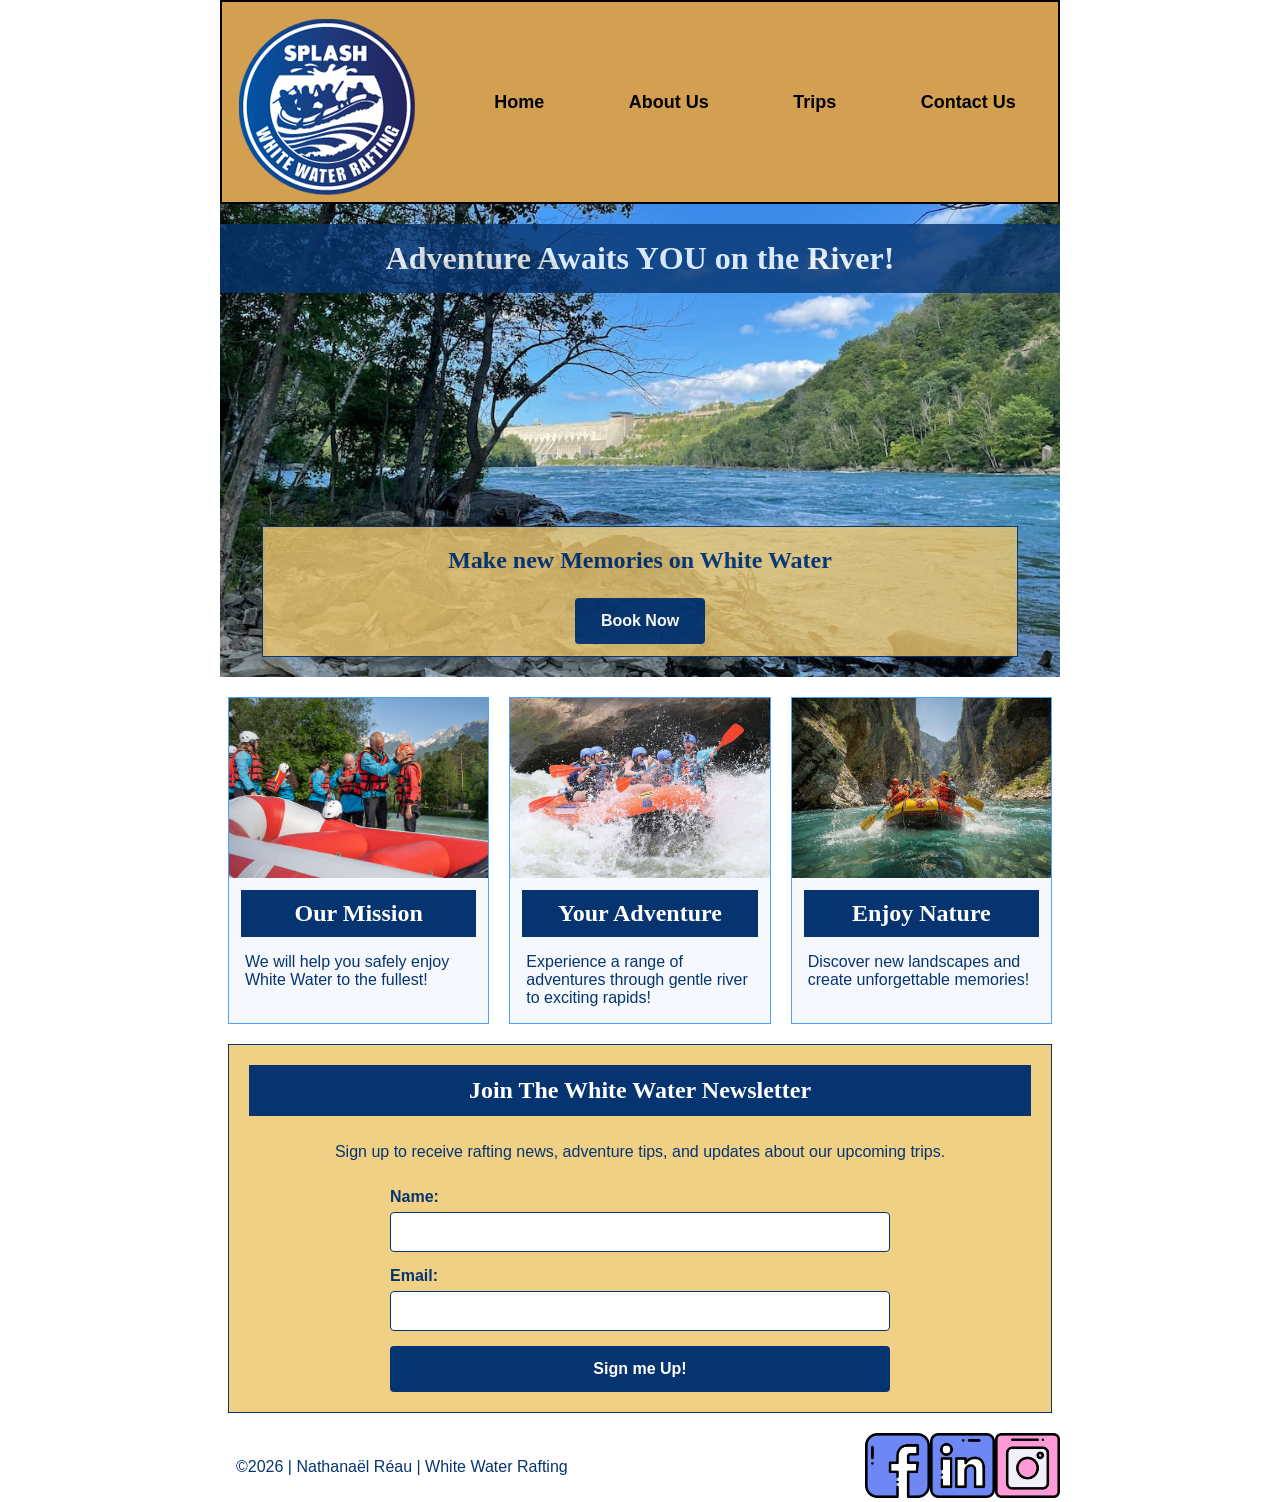
<file: wwr/index.html>
<!DOCTYPE html>
<html lang="en">
<head>
    <meta charset="UTF-8">
    <meta name="viewport" content="width=device-width, initial-scale=1.0">
    <title>White Water Rafting | Homepage</title>
    <meta name="description" content="Homepage of White Water Rafting showcasing what to expect from the company.">
    <meta name="author" content="Nathanaël Réau">
    <link rel="stylesheet" href="styles/rafting.css">
</head>
<body>

    <header>
        <img src="images/z-splash.png" alt="White Water Rafting Logo">
        <nav>
            <a href="index.html">Home</a>
            <a href="about.html">About Us</a>
            <a href="trips.html">Trips</a>
            <a href="contact.html">Contact Us</a>
        </nav>
    </header>

    <main>
        <div class="hero">
            <img src="images/river.jpg" alt="White water river photo">

            <h1>Adventure Awaits YOU on the River!</h1>
        

            <section class="home-cta">
                <h2>Make new Memories on White Water</h2>

                <a href="trips.html" class="trips-button">
                    Book Now
                </a>
            </section>
        </div>

        <section class="home-content">
            <figure class="home-card">
                <img src="images/index1.jpg" alt="Rafting guide helping a group prepare for the adventure.">
            
                <figcaption class="home-card-text">
                    <h2>Our Mission</h2>
                    <p>We will help you safely enjoy White Water to the fullest!</p>
                </figcaption>
            </figure>

            <figure class="home-card">
                <img src="images/index2.jpg" alt="A group paddling rapids.">

                <figcaption class="home-card-text">
                    <h2>Your Adventure</h2>
                    <p>Experience a range of adventures through gentle river to exciting rapids!</p>
                </figcaption>
            </figure>

            <figure class="home-card">
                <img src="images/index3.jpg" alt="Beautiful rafting river scenery.">

                <figcaption class="home-card-text">
                    <h2>Enjoy Nature</h2>
                    <p>Discover new landscapes and create unforgettable memories!</p>
                </figcaption>
            </figure>
        </section>

        <section class="newsletter">
            <h2>Join The White Water Newsletter</h2>

            <p>Sign up to receive rafting news, adventure tips, and updates about our upcoming trips.</p>

            <form action="#" method="post">
                <div class="newsletter-field">
                    <label for="newsletter-name">Name:</label>
                    <input type="text" id="newsletter-name" name="name" required>
                </div>

                <div class="newsletter-field">
                    <label for="newsletter-email">Email:</label>
                    <input type="email" id="newsletter-email" name="email" required>
                </div>

                <button type="submit">Sign me Up!</button>
            </form>
        </section>
    </main>

    <footer>
        <p>©️2026 | Nathanaël Réau | White Water Rafting</p>
        <nav class="socialmedia">
            <a href="https://facebook.com"> <img src="images/facebook-icon.png" alt="Facebook icon"></a>
            <a href="https://linkedin.com"> <img src="images/linkedin-icon.png" alt="Linkedin icon"></a>
            <a href="https://instagram.com"> <img src="images/instagram-icon.png" alt="Instagram icon"></a>
        </nav>
    </footer>
</body>
</html>
</file>
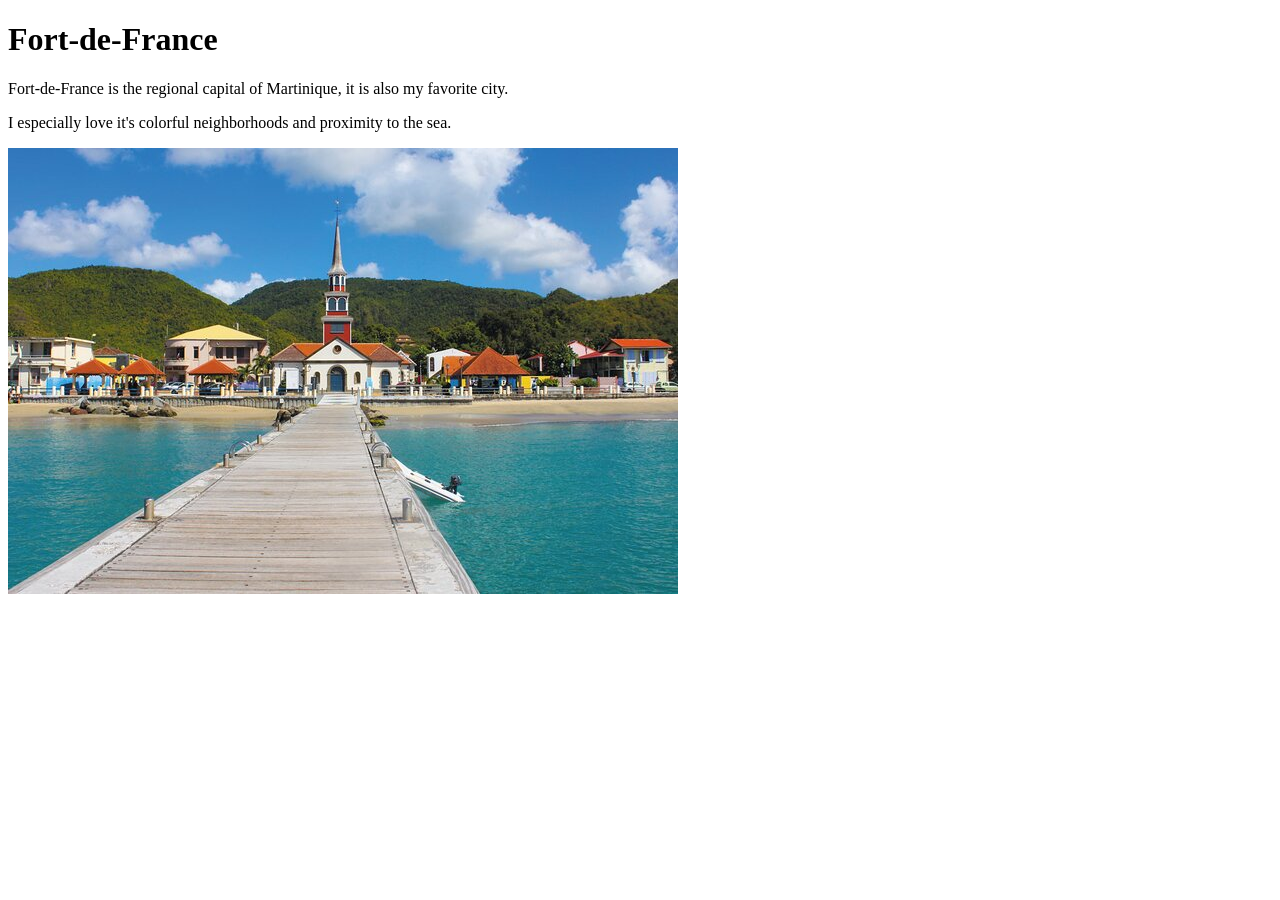
<file: week01/favorite-city.html>
<!DOCTYPE html>
<html lang="en">

<head>
    <meta charset="UTF-8">
    <meta name="viewport" content="width=device-width, initial-scale=1.0">
    <title>My Favorite City - Nathanaël Réau</title>
</head>

<body>
    <h1>Fort-de-France</h1>
    <p>Fort-de-France is the regional capital of Martinique, it is also my favorite city.</p>
    <p>I especially love it's colorful neighborhoods and proximity to the sea.</p>
    <img src="images/fort-de-france.jpg" alt="the city fort-de-france">

</body>

</html>
</file>
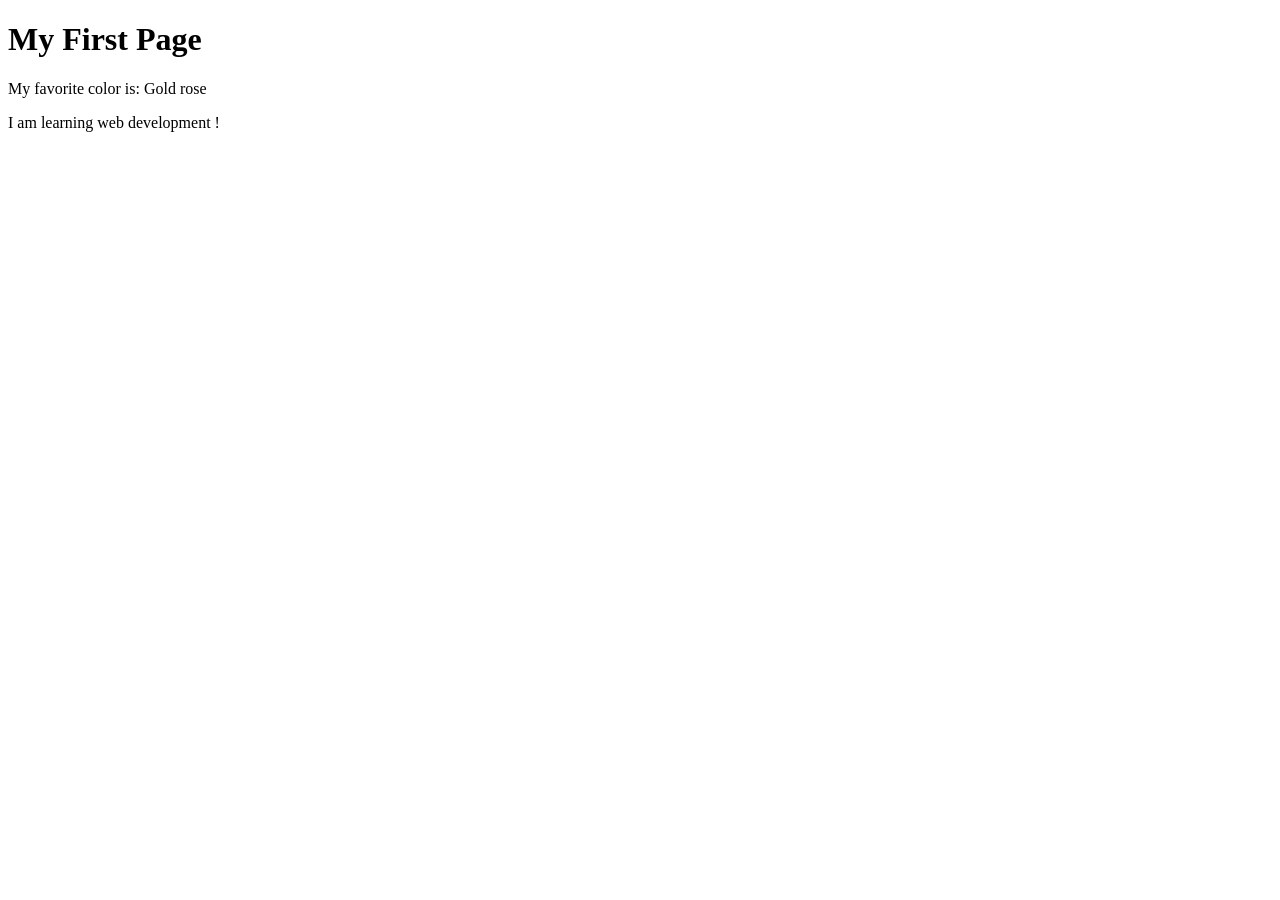
<file: week01/first-page.html>
<!DOCTYPE html>
<html lang="en">
<head>
    <meta charset="UTF-8">
    <meta name="viewport" content="width=device-width, initial-scale=1.0">
    <title>My First Page</title>
</head>
<body>
    <h1>My First Page</h1>
    <p>My favorite color is: Gold rose </p>
    <p> I am learning web development !</p>
</body>
</html>
</file>
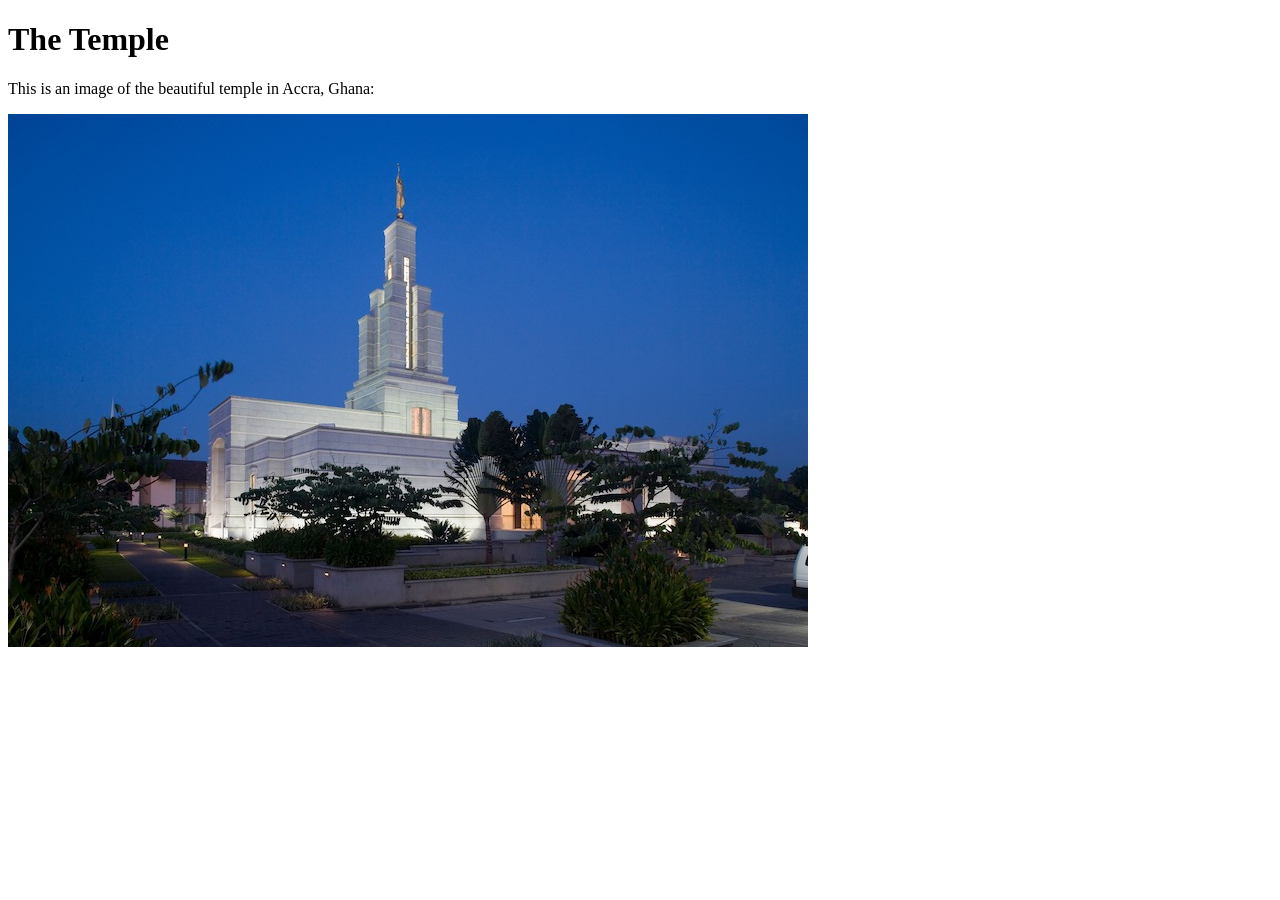
<file: week01/images.html>
<!DOCTYPE html>
<html lang="en">
<head>
    <meta charset="UTF-8">
    <meta name="viewport" content="width=device-width, initial-scale=1.0">
    <title>Temple Image</title>
</head>
<body>
    <h1>The Temple</h1>
    <p>This is an image of the beautiful temple in Accra, Ghana:</p>
    <img src="images/temple_small.jpg" alt="The Accra Ghana Temple">
    
</body>
</html>
</file>
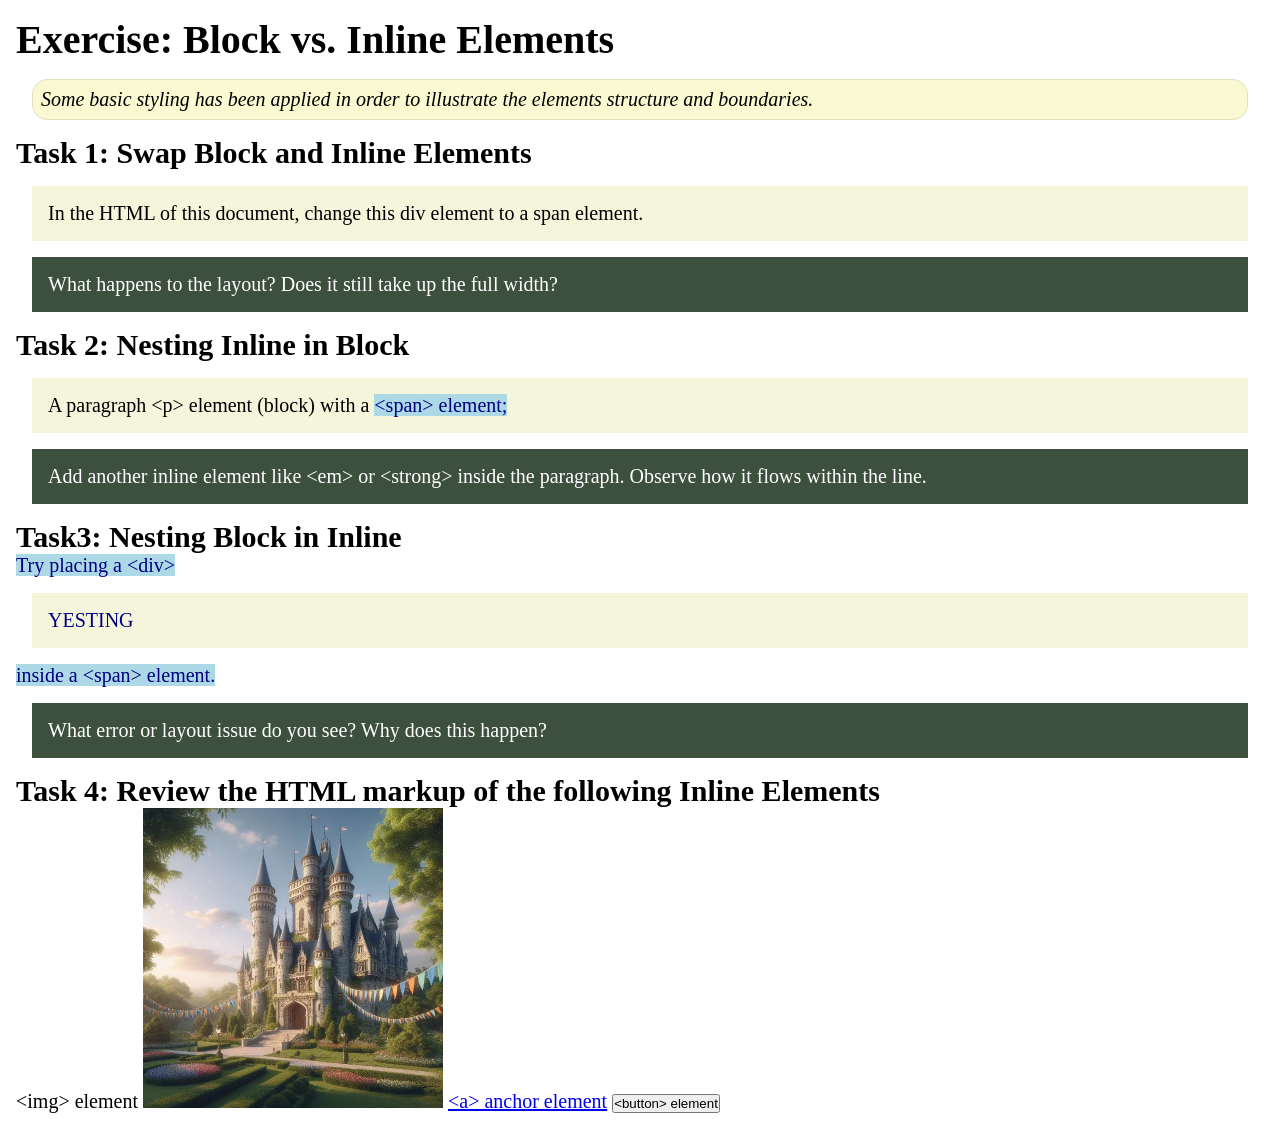
<file: week02/block-vs-inline.html>
<!DOCTYPE html>
<html lang="en">

<head>
    <meta charset="UTF-8">
    <meta name="viewport" content="width=device-width, initial-scale=1.0">
    <title>Exercise: Block vs. Inline Elements</title>
    <link rel="stylesheet" href="styles/block-vs-inline.css">
</head>

<body>
    <main>
        <h1>Exercise: Block vs. Inline Elements</h1>
        <p class="note">Some basic styling has been applied in order to illustrate the elements structure and
            boundaries.</p>

        <h2>Task 1: Swap Block and Inline Elements</h2>
        <div>In the HTML of this document, change this div element to a span element.</div>

        <p class="question">What happens to the layout? Does it still take up the full width?</p>

        <h2>Task 2: Nesting Inline in Block</h2>
        <p>A paragraph &lt;p&gt; element (block) with a <span>&lt;span&gt; element;</span></p>
        <p class="question">Add another inline element like &lt;em&gt; or &lt;strong&gt; inside the paragraph. Observe
            how it flows within the line.</p>

        <h2>Task3: Nesting Block in Inline</h2>
        <span>Try placing a &lt;div&gt; <div>YESTING</div> inside a &lt;span&gt; element.</span>
            <p class="question">What error or layout issue do you see? Why does this happen?</p>


            <h2>Task 4: Review the HTML markup of the following Inline Elements</h2>
        &lt;img&gt; element
        <img src="images/castle.webp" alt="placeholder image (images are inline)" width="300" height="300">
        <a href="https://churchofjesuschrist.org">&lt;a&gt; anchor element</a>
        <button type="button">&lt;button&gt; element</button>
    </main>
</body>

</html>
</file>
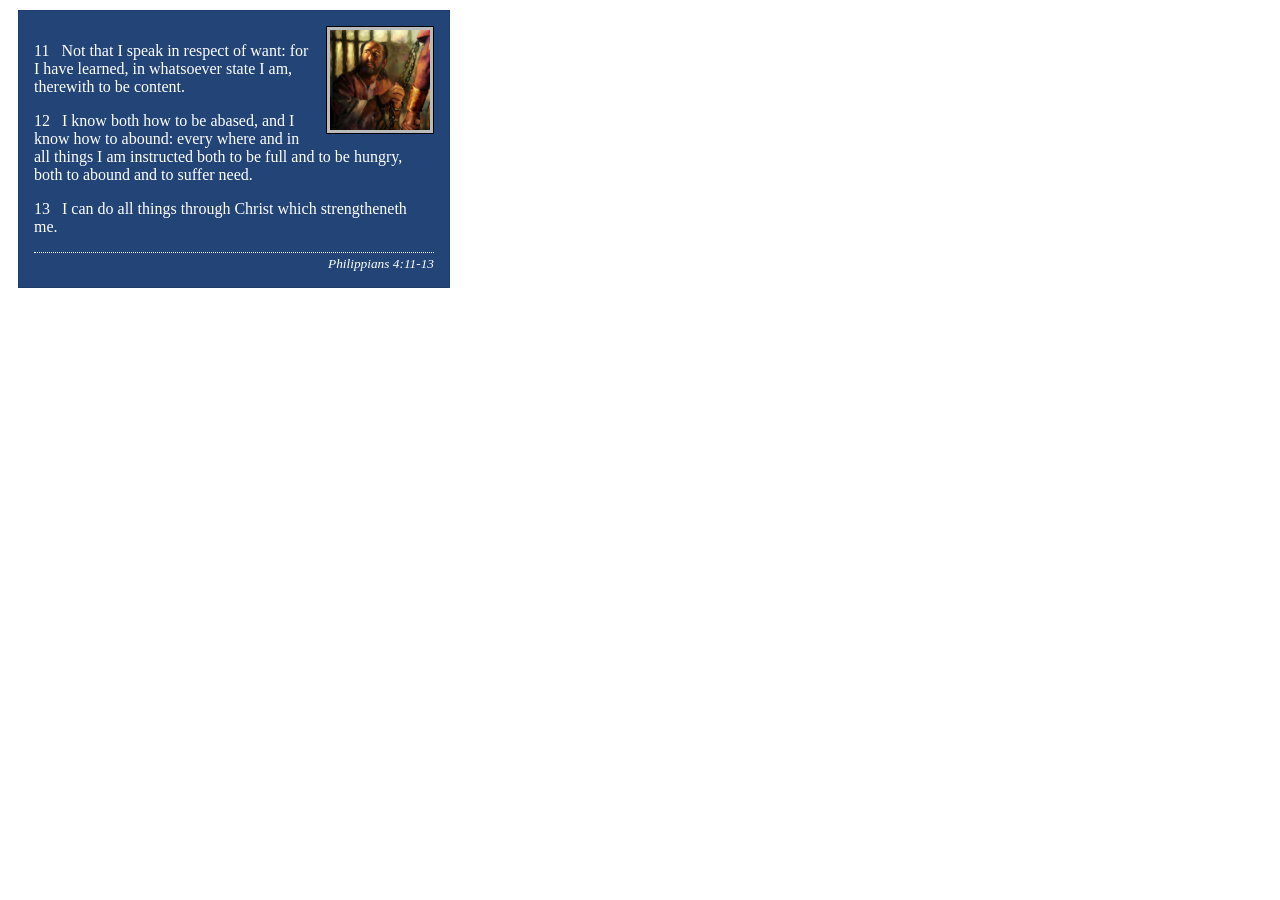
<file: week02/box-model-solution.html>
<!DOCTYPE html>
<html lang="en">
<head>
    <meta charset="UTF-8">
    <meta name="viewport" content="width=device-width, initial-scale=1.0">
    <title>Box Model Activity</title>
    <link rel="stylesheet" href="styles/box-model-solution.css">
</head>
<body>
    <main>
        <div class="callout">
            <img src="images/apostle-paul-imprisoned.webp" alt="Paul the Apostle - Imprisoned in Rome" width="200" height="200">
            <blockquote>
                <p>11 &nbsp; Not that I speak in respect of want: for I have learned, in whatsoever state I am, therewith to be content.</p>
                <p>12 &nbsp; I know both how to be abased, and I know how to abound: every where and in all things I am instructed both to be full and to be hungry, both to abound and to suffer need.</p>
                <p>13 &nbsp; I can do all things through Christ which strengtheneth me.</p>
            </blockquote>
            <cite>Philippians 4:11-13</cite>
        </div>
    </main>
</body>
</html>
</file>
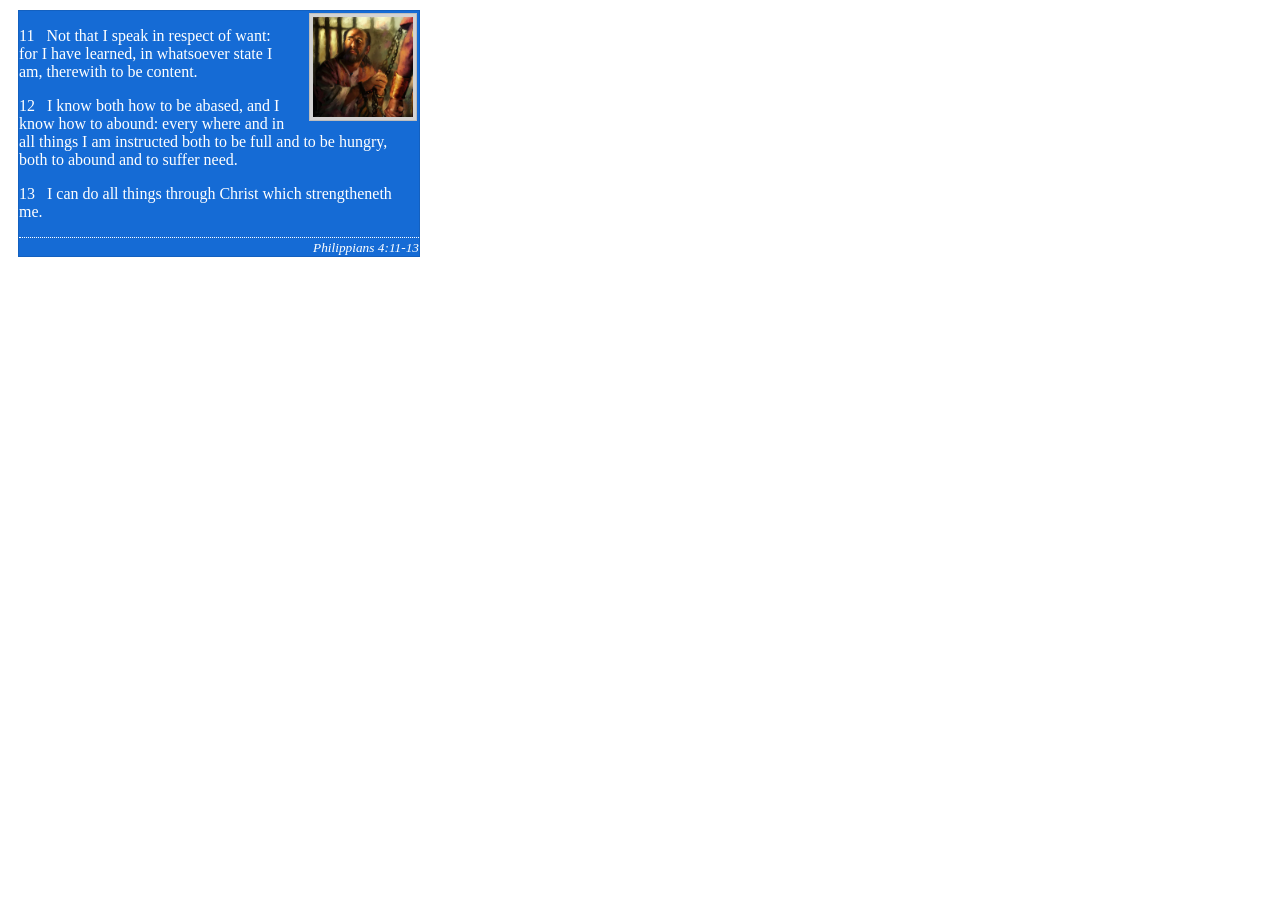
<file: week02/box-model.html>
<!DOCTYPE html>
<html lang="en">
<head>
    <meta charset="UTF-8">
    <meta name="viewport" content="width=device-width, initial-scale=1.0">
    <title>Box Model Activity</title>
    <link rel="stylesheet" href="styles/box-model.css">
</head>
<body>
    <main>
        <div class="callout">
            <img src="images/apostle-paul-imprisoned.webp" alt="Paul the Apostle - Imprisoned in Rome" width="200" height="200">
            <blockquote>
                <p>11 &nbsp; Not that I speak in respect of want: for I have learned, in whatsoever state I am, therewith to be content.</p>
                <p>12 &nbsp; I know both how to be abased, and I know how to abound: every where and in all things I am instructed both to be full and to be hungry, both to abound and to suffer need.</p>
                <p>13 &nbsp; I can do all things through Christ which strengtheneth me.</p>
            </blockquote>
            <cite>Philippians 4:11-13</cite>
        </div>
    </main>
</body>
</html>
</file>
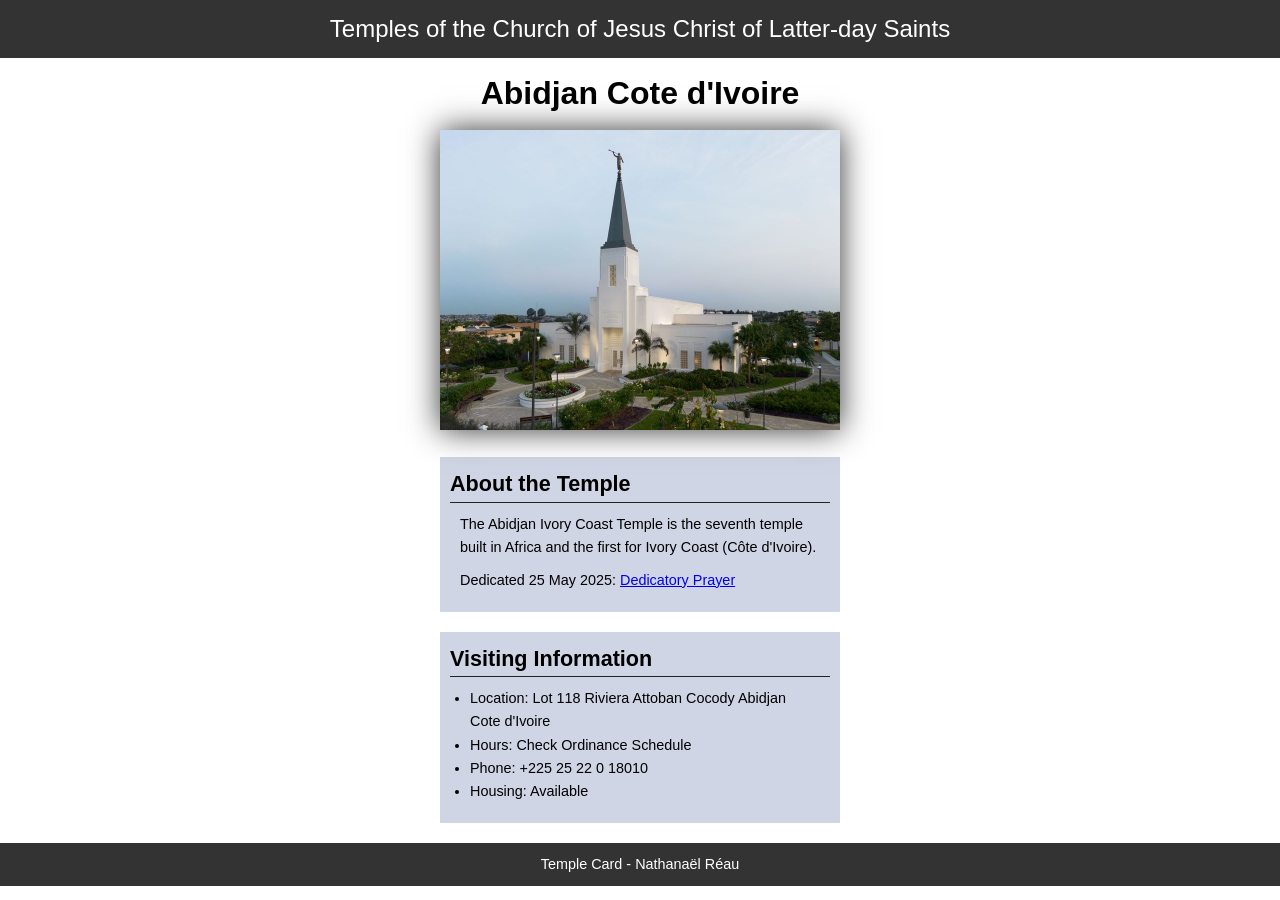
<file: week02/temple.html>
<!DOCTYPE html>
<html lang="en">

<head>
    <meta charset="UTF-8">
    <meta name="viewport" content="width=device-width, initial-scale=1.0">
    <title>Temple Card - Abidjan Cote d'Ivoire</title>
    <link rel="stylesheet" href="styles/temple.css">
</head>

<body>
    <header>
        <p>Temples of the Church of Jesus Christ of Latter-day Saints</p>
    </header>
    <main>
        <h1>Abidjan Cote d'Ivoire</h1>
        <picture>
            <img src="images/abidjan-ivory-coast.jpeg" alt="Abidjan Cote d'Ivoire Temple">
        </picture>
        <section>
            <h2>About the Temple</h2>
            <p>The Abidjan Ivory Coast Temple is the seventh temple built in Africa and the first for Ivory Coast (Côte
                d'Ivoire).</p>
            <p>Dedicated 25 May 2025: <a
                    href="https://www.churchofjesuschrist.org/temples/dedicatory-prayer/abidjan-ivory-coast-temple/2025-05-25?lang=eng"
                    target="_blank" rel="noopener noreferrer">Dedicatory Prayer</a></p>
        </section>
        <section>
            <h2>Visiting Information</h2>
            <ul>
                <li>Location: Lot 118 Riviera Attoban Cocody Abidjan Cote d'Ivoire</li>
                <li>Hours: Check Ordinance Schedule</li>
                <li>Phone: +225 25 22 0 18010</li>
                <li>Housing: Available</li>
            </ul>
        </section>
    </main>
    <footer>
        <p>Temple Card - Nathanaël Réau</p>
    </footer>
</body>

</html>
</file>
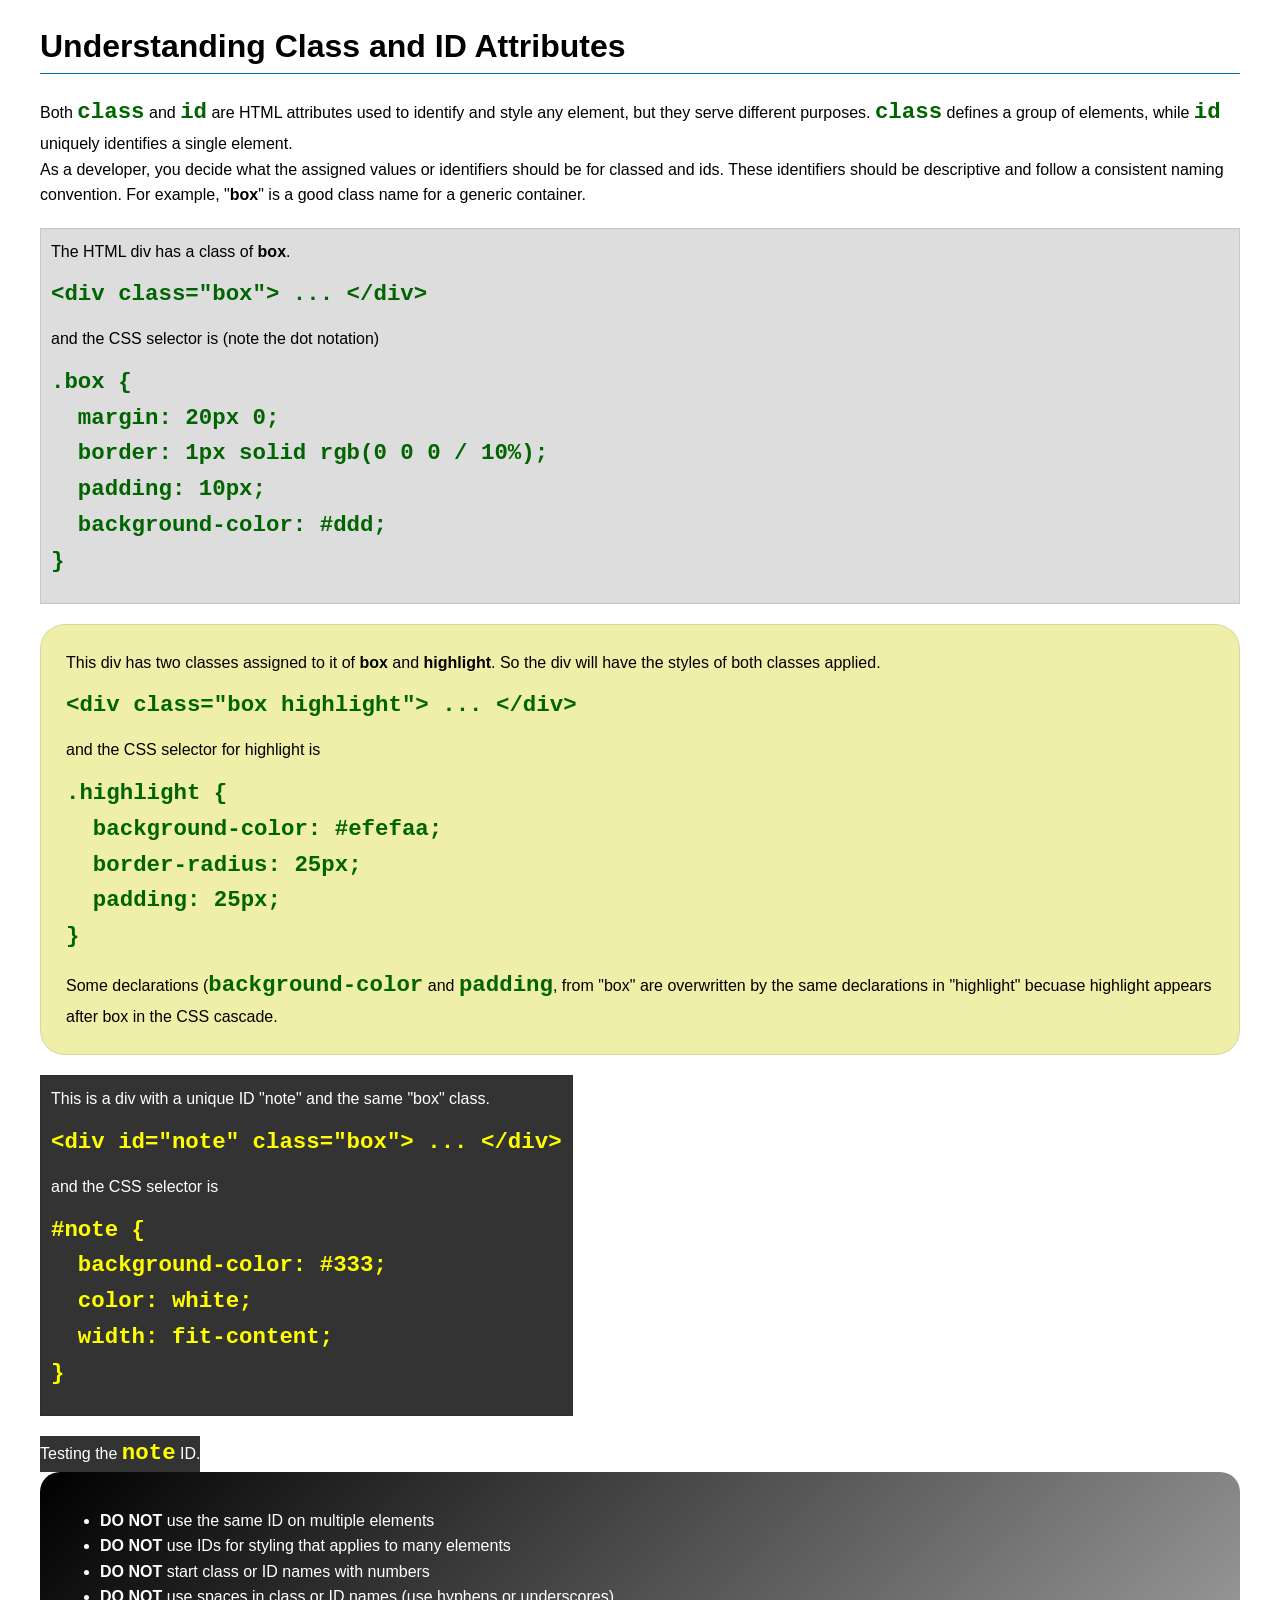
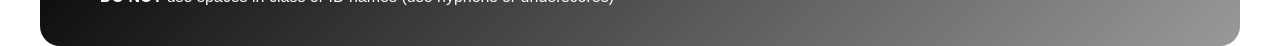
<file: week03/class-and-id.html>
<!DOCTYPE html>
<html lang="en">

<head>
    <meta charset="UTF-8">
    <meta name="viewport" content="width=device-width, initial-scale=1.0">
    <title>Class vs ID Attributes</title>
    <link rel="stylesheet" href="styles/class-and-id.css">
</head>

<body>
    <h1>Understanding Class and ID Attributes</h1>
    <p>Both <code>class</code> and <code>id</code> are HTML attributes used to identify and style any element, but they
        serve different purposes. <code>class</code> defines a group of elements, while <code>id</code> uniquely
        identifies a single element.</p>
    <p>As a developer, you decide what the assigned values or identifiers should be for classed and ids. These
        identifiers should be
        descriptive and follow a consistent naming convention. For example, "<strong>box</strong>" is a good class name
        for a generic container.</p>
    <div class="box">
        <p>The HTML div has a class of <strong>box</strong>.</p>
        <pre><code class="html">&lt;div class="box"&gt; ... &lt;/div&gt;</code></pre>
        and the CSS selector is (note the dot notation)
        <pre><code class="css">.box {
  margin: 20px 0;
  border: 1px solid rgb(0 0 0 / 10%);
  padding: 10px;
  background-color: #ddd; 
}</code></pre>
    </div>

    <div class="box highlight">
        <p>This div has two classes assigned to it of <strong>box</strong> and <strong>highlight</strong>. So the div
            will have the styles of both classes applied.</p>
        <pre><code class="html">&lt;div class="box highlight"&gt; ... &lt;/div&gt;</code></pre>
        and the CSS selector for highlight is
        <pre><code class="css">.highlight {
  background-color: #efefaa;
  border-radius: 25px;
  padding: 25px;
}</code></pre>
<p>Some declarations (<code>background-color</code> and <code>padding</code>, from "box" are overwritten by the same declarations in "highlight" becuase highlight appears after box in the CSS cascade.</p>
    </div>

    <div id="note" class="box">
        <p>This is a div with a unique ID "note" and the same "box" class.</p>
        <pre><code class="html">&lt;div id="note" class="box"&gt; ... &lt;/div&gt;</code></pre>
        and the CSS selector is
        <pre><code class="css">#note {
  background-color: #333;
  color: white;
  width: fit-content;
}</code></pre>
    </div>

    <div id="note">
        <p>Testing the <code>note</code> ID.</p>
    </div>

    <section id="best-practice">
        <ul>
            <li><strong>DO NOT</strong> use the same ID on multiple elements</li>
            <li><strong>DO NOT</strong> use IDs for styling that applies to many elements</li>
            <li><strong>DO NOT</strong> start class or ID names with numbers</li>
            <li><strong>DO NOT</strong> use spaces in class or ID names (use hyphens or underscores)</li>
        </ul>
    </section>




</body>

</html>
</file>
<file: wwr/styles/rafting.css>
:root {
    --primary-color: #4ba2ff;
    --secondary-color: #eec870d8;
    --accent1-color: #063470;
    --accent2-color: #be7500af;
    --heading-font : "Times New Roman", "Georgia", serif;
    --body-font : Arial, Helvetica, sans-serif;
}

 * {
    margin: 0;
    padding: 0;
    box-sizing: border-box;
}

body {
    font-family: var(--body-font);
    color: var(--accent1-color);
}

header, main, footer {
    width: 840px;
    margin: 0 auto;
}

header {
    display: grid;
    align-items: center;
    grid-template-columns: 200px 1fr;
    gap: 30px;
    background-color: var(--accent2-color);
    border: 2px solid black;
}

header nav { 
    display: flex;
    justify-content: space-around;
    align-items: center; 
    margin: 0; 
    padding: 0;
}

header nav a {
    text-decoration: none;
    font-size: large;
    font-weight: bold;
    color: black;
}

h1, h2 {
    font-family: var(--heading-font);
    color: var(--primary-color);
}

nav, p, section, article {
    padding: 8px;
    margin: 8px;
}

.hero {
    position: relative;
}

.hero > img {
    display: block;
    width: 100%;
    height: auto;
}

h1 {
    position: absolute;
    top: 20px;
    width: 100%;
    padding: 16px;
    text-align: center;
    opacity: 0.8;
    background-color: var(--accent1-color);
    color: #fff;
}

.hero article{
    position: absolute;
    top: 30px;
    width: 100%;
    margin: 300px 0 20px;
    padding: 22px;
    text-align: center;
    background-color: var(--accent2-color);
    color: black;
}

.hero article img {
    float: right;
    width: 250px;
    height: auto;
}

h2 {
    position: relative;
    top: 20px;
    width: 100%;
    padding: 16px;
    text-align: center;
    opacity: 0.8;
    background-color: var(--secondary-color);
    color: black;
}

.history {
    display: grid;
    grid-template-columns: 1fr 200px 1fr;
    align-items: center;
    gap: 20px;
}

.history h2{
    grid-column: 1/4;
}

.history p {
    column-count: 1;
    margin: 6px;
}

.history img {
    height: auto;
    width: 200px;
}


/* ABOUT: ADVENTURE CARDS */

.adventures-section {
    margin: 20px 8px;
    padding: 20px;
    background-color: #f5f8fc;
    border: 1px solid var(--primary-color);
}

.adventures-section > h2 {
    width: 100%;
    margin: 0 0 20px;
    padding: 14px;
    background-color: var(--accent1-color);
    color: white;
    text-align: center;
    opacity: 1;
}

.adventures {
    display: grid;
    grid-template-columns: repeat(5, minmax(0, 1fr));
    gap: 15px;
}

.adventure-card {
    min-width: 0;
    margin: 0;
    padding: 0;
    background-color: white;
    border: 1px solid var(--primary-color);
    border-radius: 4px;
}

.adventure-card img {
    display: block;
    width: 100%;
    height: 120px;
    object-fit: cover;
}

.adventure-card figcaption {
    padding: 15px;
    text-align: center;
}

.adventure-card h3 {
    margin: 0 0 10px;
    color: var(--accent1-color);
    font-family: var(--heading-font);
    font-size: 1.1rem;
    
}


/*Footer*/

footer nav img{
    position: relative;
    width: 65px;
    height: auto;
}

footer {
    display: grid;
    align-items: center;
    grid-template-columns: 1fr 1fr;
}

.socialmedia {
    display: flex;
    text-decoration: none;
    justify-content: flex-end;
    flex-direction: row;
    align-items: center; 
    margin: 0; 
    padding: 0;
}


/*CONTACT US PAGE*/

.company-info { 
    margin: 20px 0;
    padding: 15px; 
    background-color: #f5f8fc; 
    border: 1px solid var(--primary-color);
}

.company-info p { 
    padding: 5px; 
    margin: 5px; 
    line-height: 1.6; 
}

.map {
    margin: 20px auto; 
    text-align: center; 
}

/*Employee Profile part*/

.employees {
    display: grid; 
    grid-template-columns: repeat(3, 1fr); 
    gap: 15px; 
    margin: 20px 0; 
    padding: 10px; 
}

.employees h2 { 
    grid-column: 1 / 4; 
}

.employees figure {
    margin: 0; 
    padding: 10px; 
    text-align: center; 
    background-color: var(--secondary-color); 
    border: 1px solid var(--accent1-color); 
}

.employees img { 
    display: block; 
    width: 100%; 
    height: 180px; 
    object-fit: cover; 
} 

.employees figcaption { 
    padding: 10px 2px; 
    font-size: 14px; 
    font-weight: bold; 
    color: black; 
}


/*Contact Form*/

.contact-form { 
    margin: 20px 0; 
    padding: 20px; 
    background-color: #f5f8fc; 
    border: 1px solid var(--primary-color); 
}

.contact-form form { 
    max-width: 600px; 
    margin: 0 auto; 
}

.contact-form .form-item { 
    margin: 15px 0; 
    padding: 0;
} 

.contact-form label { 
    font-weight: bold; 
}

.contact-form input[type="text"], .contact-form input[type="email"], .contact-form textarea { 
    display: block; 
    width: 100%; 
    margin-top: 6px; 
    padding: 10px; 
    font-family: var(--body-font); 
    font-size: 1rem; 
    border: 1px solid var(--accent1-color); 
    border-radius: 4px; 
}

.contact-form fieldset { 
    margin: 15px 0; 
    padding: 15px; 
    border: 1px solid var(--accent1-color); 
}

.contact-form legend { 
    padding: 0 5px; 
    font-weight: bold; 
}

.contact-form fieldset div { 
    margin: 10px 0; 
}

.contact-form input[type="radio"], .contact-form input[type="checkbox"] { 
    margin-right: 8px;
}

.contact-form button[type="submit"] { 
    width: 100%; 
    padding: 12px; 
    margin-top: 10px; 
    background-color: var(--accent1-color); 
    color: white; 
    font-family: var(--body-font); 
    font-size: 1rem; 
    font-weight: bold; 
    border: 2px solid var(--accent1-color); 
    border-radius: 4px; cursor: pointer; 
}

.contact-form button[type="submit"]:hover { 
    background-color: var(--primary-color); 
    color: black; 
}


/*Map and Form side by side hustle*/

.contact-layout { 
    display: grid; 
    grid-template-columns: 1fr 1fr; 
    gap: 20px; 
    align-items: start; 
    margin: 20px 8px; 
} 

.contact-layout .map, .contact-layout .contact-form { 
    min-width: 0; 
    margin: 0; 
    padding: 15px; 
} 

.contact-layout .contact-form form { 
    width: 100%; 
} 

.contact-layout h2 { 
    font-size: 1.3rem; 
}


/* Contact page heading overrides */

main > h1 {
    position: relative;
    top: auto;
    opacity: 1;
    margin: 20px 0;
    background-color: var(--accent1-color);
    color: white;
}

main > section h2 {
    position: static;
    top: auto;
    margin: 0 0 20px;
}

/* HOME PAGE */

.home-content {
    display: grid;
    grid-template-columns: repeat(3, minmax(0, 1fr));
    gap: 20px;
    margin: 20px 8px;
    padding: 0;
}

.home-card {
    background-color: #f5f8fc;
    border: 1px solid var(--primary-color);
}

.home-card img {
    display: block;
    width: 100%;
    height: 180px;
}

.home-card-text {
    padding: 12px;
}

.home-card-text h2 {
    width: 100%;
    margin: 0 0 12px;
    padding: 10px;
    background-color: var(--accent1-color);
    color: white;
    text-align: center;
    opacity: 1;
}

.home-card-text p {
    margin: 0;
    padding: 4px;
}


.home-card {
    margin: 0;
    min-width: 0;
    background-color: #f5f8fc;
    border: 1px solid var(--primary-color);
}


/* HOME PAGE: CALL TO ACTION */

.hero .home-cta {
    position: absolute;
    bottom: 20px;
    left: 5%;
    width: 90%;
    margin: 0;
    padding: 12px 20px;
    text-align: center;
    background-color: var(--secondary-color);
    border: 1px solid var(--accent1-color);
    opacity: 0.95;
}

.hero .home-cta h2 {
    position: static;
    top: auto;
    width: 100%;
    margin: 0 0 8px;
    padding: 8px;
    background-color: transparent;
    color: var(--accent1-color);
    text-align: center;
    opacity: 1;
}

.hero .trips-button {
    margin: 8px 0 0;
    display: inline-block;
    padding: 12px 24px;
    background-color: var(--accent1-color);
    color: white;
    text-decoration: none;
    font-weight: bold;
    border: 2px solid var(--accent1-color);
    border-radius: 4px;
}


/* HOME PAGE: NEWSLETTER FORM */

.newsletter {
    margin: 20px 8px;
    padding: 20px;
    background-color: var(--secondary-color);
    border: 1px solid var(--accent1-color);
}

.newsletter h2 {
    width: 100%;
    margin: 0 0 15px;
    padding: 12px;
    background-color: var(--accent1-color);
    color: white;
    text-align: center;
    opacity: 1;
}

.newsletter > p {
    text-align: center;
    line-height: 1.6;
}

.newsletter form {
    max-width: 500px;
    margin: 0 auto;
}

.newsletter-field {
    margin: 15px 0;
}

.newsletter-field label {
    display: block;
    margin-bottom: 6px;
    font-weight: bold;
}

.newsletter-field input {
    display: block;
    width: 100%;
    padding: 10px;
    font-family: var(--body-font);
    font-size: 1rem;
    border: 1px solid var(--accent1-color);
    border-radius: 4px;
}

.newsletter button {
    width: 100%;
    padding: 12px;
    background-color: var(--accent1-color);
    color: white;
    font-family: var(--body-font);
    font-size: 1rem;
    font-weight: bold;
    border: 2px solid var(--accent1-color);
    border-radius: 4px;
}

.newsletter button:hover {
    background-color: var(--primary-color);
    color: black;
}


/* TRIPS PAGE: INTRODUCTION */

.trips-intro {
    margin: 20px 8px;
    padding: 20px;
    text-align: center;
    background-color: var(--secondary-color);
    border: 1px solid var(--accent1-color);
}

.trips-intro h1 {
    position: static;
    width: 100%;
    margin: 0 0 15px;
    padding: 15px;
    background-color: var(--accent1-color);
    color: white;
    text-align: center;
    opacity: 1;
}

.trips-intro p {
    max-width: 650px;
    margin: 0 auto;
    line-height: 1.7;
    color: black;
}


/* TRIPS PAGE: FEATURED TRIPS */

.featured-trips {
    margin: 30px 8px;
}

.featured-trips > h2 {
    position: static;
    top: auto;
    width: 100%;
    margin: 0 0 20px;
    padding: 16px;
    background-color: var(--secondary-color);
    color: black;
    text-align: center;
    opacity: 1;
}

.trip-cards {
    display: grid;
    grid-template-columns: repeat(3, 1fr);
    gap: 20px;
    align-items: stretch;
}

.trip-card {
    margin: 0;
    padding: 10px;
    border: 1px solid var(--accent1-color);
    border-radius: 8px;
    background-color: white;
}

.trip-card img {
    display: block;
    width: 100%;
    height: 180px;
    object-fit: cover;
}

.trip-card h3 {
    margin-bottom: 10px;
    margin-top: 5px;
    color: var(--accent1-color);
    font-family: var(--heading-font);
    text-align: center;
}

.trip-card p {
    margin: 10px 0;
    padding: 0;
    text-align: right;
}


/* TRIPS PAGE: COMPARISON TABLE */

.trip-comparison {
    margin: 20px 8px;
}

.trip-comparison > h2 {
    position: static;
    width: 100%;
    margin: 0 0 15px;
    padding: 16px;
    background-color: var(--secondary-color);
    color: var(--accent1-color);
    text-align: center;
    opacity: 1;
}

.table-intro {
    margin: 10px 0 20px;
    padding: 0;
    line-height: 1.6;
}

.trip-comparison table {
    width: 100%;
    text-align: left;
}

.trip-comparison th, .trip-comparison td {
    padding: 14px;
    border: 1px solid var(--accent1-color);
}

.trip-comparison thead {
    background-color: var(--accent1-color);
    color: white;
}


/* TRIPS PAGE: BOOKING CALL-TO-ACTION */

.trips-cta {
    margin: 35px 8px;
    padding: 30px 20px;
    text-align: center;
    background-color: var(--accent1-color);
    color: white;
    border-radius: 8px;
}

.trips-cta h2 {
    position: static;
    top: auto;
    width: 100%;
    margin: 0 0 15px;
    padding: 10px;
    background-color: transparent;
    color: white;
    opacity: 1;
}

.trips-cta p {
    max-width: 600px;
    margin: 0 auto 20px;
    padding: 0;
    line-height: 1.7;
    font-size: large;
}

.trips-cta-button {
    display: block;
    padding: 12px;
    background-color: var(--secondary-color);
    color: var(--accent1-color);
    text-decoration: none;
    font-size: larger;
    font-weight: bolder;
}
</file>
<file: week02/styles/block-vs-inline.css>
* {
    margin: 0;
    padding: 0;
}

body {
    font-size: 20px;
    margin: 1rem;
}

p,
div {
    background-color: beige;
    margin: 1rem;
    padding: 1rem;
}

span {
    color: navy;
    background-color: lightblue;
}

code {
    margin: 0;
    padding: 0;
    color: green;
    font-size: 1.2rem;
}

.note {
    font-style: italic;
    background-color: lightgoldenrodyellow;
    border-radius: 1rem;
    border: 1px solid rgb(0 0 0 / 10%);
    margin: 1rem;
    padding: .5rem;
}

.question {
    background-color: #3d503d;
    color: #fff;
}
</file>
<file: week02/styles/box-model-solution.css>
.callout {
    max-width: 400px;
    margin: 10px;
    border: 1px solid rgba(0, 0, 0, .1);
    padding: 15px;
    background-color: #247;
    color: #fff;
}

.callout img {
    float: right;
    margin: 0 0 10px 15px;
    border: 1px solid #000;
    padding: 3px;
    background-color: #bbb;
    width: 100px;
    height: auto;

}

blockquote {
    margin: 0;
}

cite {
    display: block;
    border-top: 1px dotted #fff;
    padding-top: 3px;
    text-align: right;
    font-size: smaller;
}
</file>
<file: week02/styles/box-model.css>
.callout {
	max-width: 400px;
    margin: 10px;
    border: 1px solid rgb(0, 0, 0, .1);
    background-color: #156bd5;
    color: white;
}

.callout img {
	float: right;
    margin: 2px 2px 12px 16px;
    border: 1px solid rgb(0, 0, 0, .1);
    padding: 3px;
    background-color: lightgray;
    width: 100px;
    height: auto;
}

blockquote {
	margin: 0;
    font-family: 'Times New Roman', Times, serif;
}

cite {
	display: block;
    border-top: 1px dotted white;
    padding-top: 2px;
    text-align: right;
    font-size: smaller;
}
</file>
<file: week02/styles/temple.css>
* {
    margin: 0;
    padding: 0;
    box-sizing: border-box;
}

body {
    font-family: Arial, sans-serif;
    line-height: 1.6;
}

header, footer {
    background-color: #333;
    color: #fff;
    padding: 10px ;
    text-align: center;
    font-size: 1.5rem;
}

main {
    width: 400px;
    margin: 0 auto;
}

h1 {
    margin: 10px;
    text-align: center;
}

h2 {
    border-bottom: 1px solid #222;
}

img {
    width: 100%;
    height: auto;
    box-shadow: 0 0 30px #333;
}

section {
    margin: 20px 0;
    border: 1px solid rgb(0, 0, 10%);
    padding: 10px;
    background-color: rgb(208, 213, 230);
    font-size: .9rem;
}

section p {
    margin: 10px;
}

ul {
    margin: 10px 20px;
}

footer {
    font-size: .9rem;
}
</file>
<file: week03/styles/class-and-id.css>
body {
    font-family: Arial, sans-serif;
    line-height: 1.6;
    margin: 0;
    padding: 0 40px;
}

h1 {
    border-bottom: 1px solid rgb(0 110 182);
    padding-bottom: 0;
}



p {
    margin: 0;
}

code {
    color: darkgreen;
    font-weight: 700;
    font-size: 1.4rem;
}

/* Class examples - can be reused */

.box {
    margin: 20px 0;
    border: 1px solid rgb(0 0 0 / 10%);
    padding: 10px;
    background-color: #ddd; /* this is shorthand for #dddddd */
}

.highlight {
    background-color: #efefaa;
    border-radius: 25px;
    padding: 25px;
}

/* ID examples - should be unique */

#note {
    background-color: #333;
    color: white;
    width: fit-content;
}

#note code {
    color: yellow;
}

#best-practice {
    background: linear-gradient(135deg, #000 0%, #999 100%);
    color: white;
    border-radius: 20px;
    padding: 20px
}
</file>
